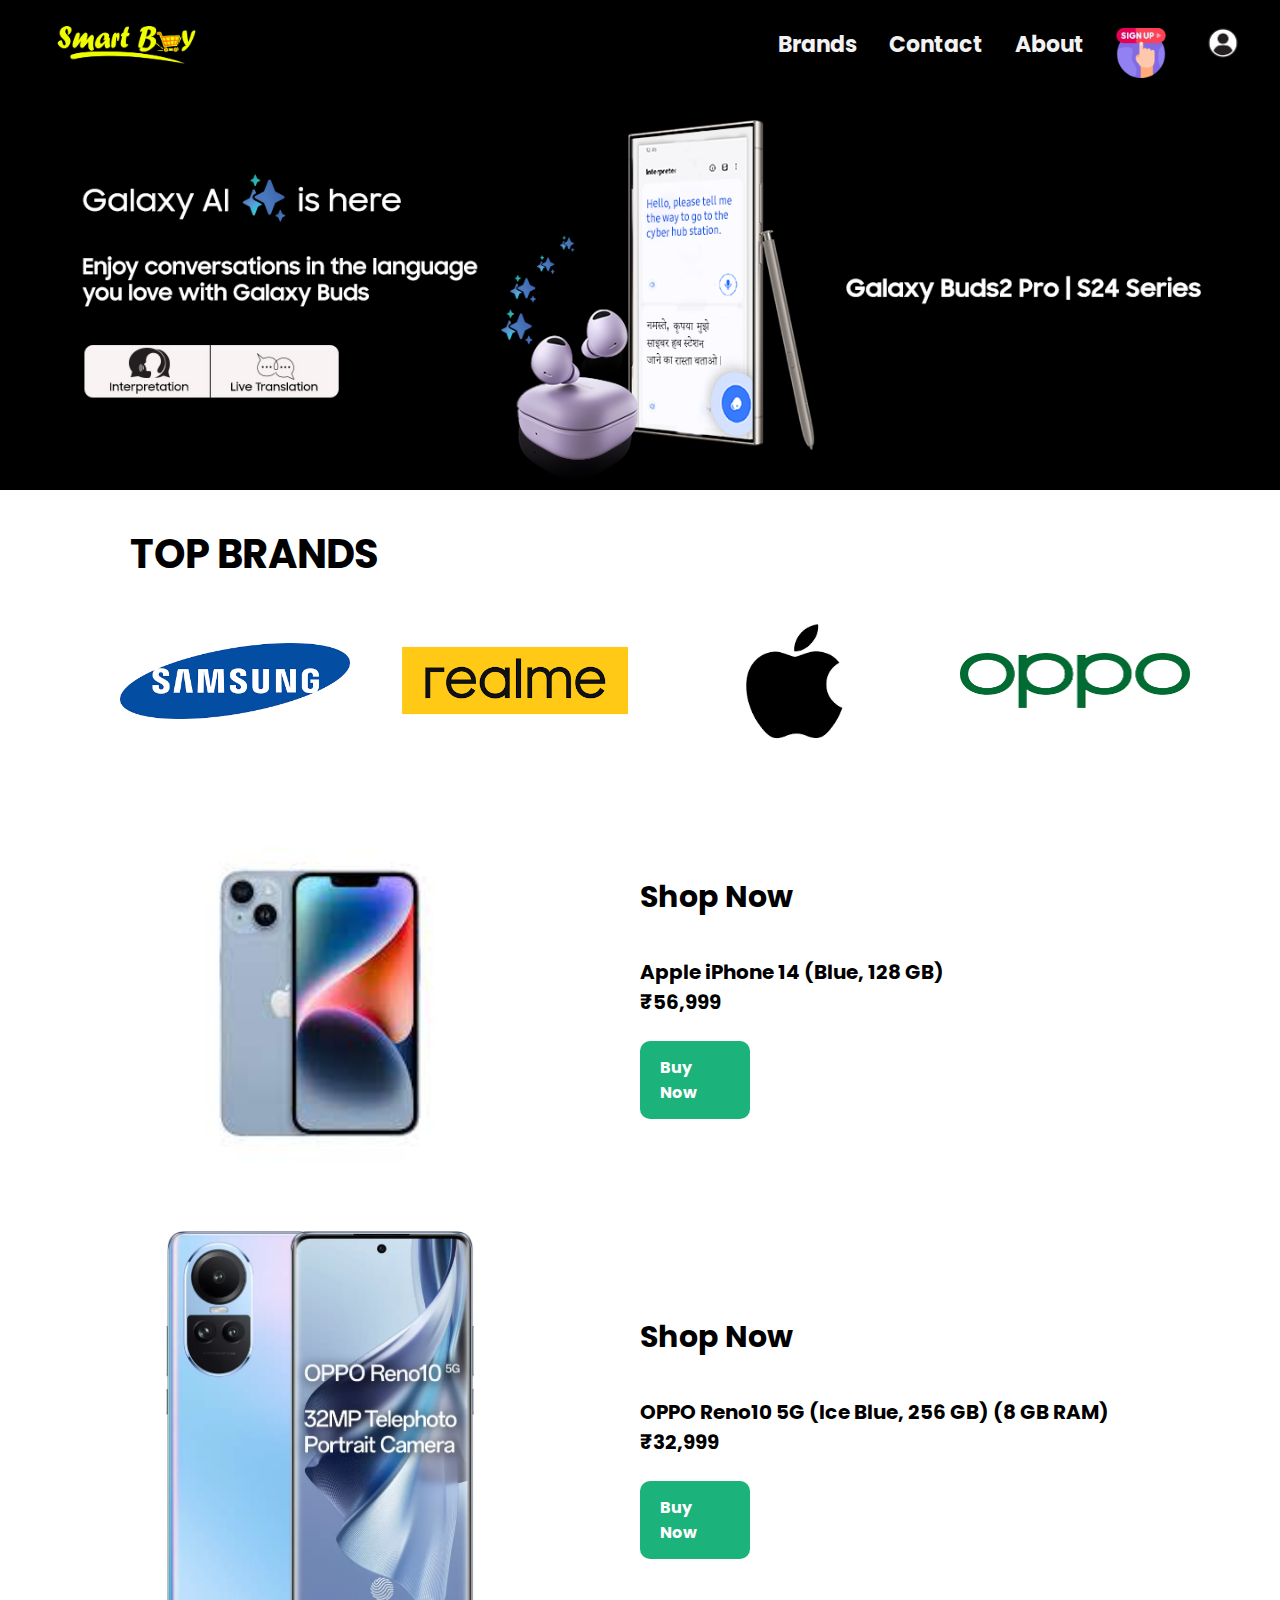
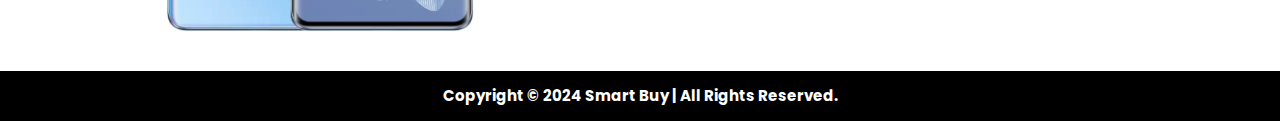
<file: index.html>
<!DOCTYPE html>
<html lang="en">
<head>
    <meta charset="UTF-8">
    <meta name="viewport" content="width=device-width, initial-scale=1.0">
    
    <link rel="stylesheet" href="https://cdnjs.cloudflare.com/ajax/libs/font-awesome/4.7.0/css/font-awesome.min.css">
    <link rel="stylesheet" href="style.css">
    <link href='https://fonts.googleapis.com/css?family=Poppins' rel='stylesheet'>
    <title>Smart Buy Shopping</title>
</head>
<body>

<div class="topnavbar">
  <div class="topimg">
    <a href="index.html" class="active"><img src="img/smart buy logo png.png" id="logo"></a>
  </div>
  <div class="toptext">
    <a href="login.html"><img src="img/login.png" id="iconlogo"></a>
    <a href="signup.html"><img src="img/sign up.png" id="iconlogo"></a>
    <a href="about.html">About</a>
    <a href="contact.html">Contact</a>
    <a href="brand.html">Brands</a>
    
    
    
  </div>

</div>


  

      <div class="banner">
        <img src="img/19055_Galaxy-Buds2-Pro-S24-Series-Banner_1440x4501.jpg">
      </div>

    <div class="topbrand">
        <h1>TOP BRANDS</h1>

        <div class="brandcart">

          <a href="samsung.html">
            <div class="cartlogo">
              <img src="img/samsung.png" id="correctlogo"></a>

            </div>
              <a href="realme.html">
            <div class="cartlogo">
              <img src="img/realme.png" id="correctlogo"></a>


            </div>

            <a href="apple.html">
            <div class="cartlogo">
              <img src="img/apple logo.png" id="correctlogo"></a>


            </div>
            <a href="oppo.html">
            <div class="cartlogo">
              <img src="img/oppo.png" id="correctlogo"></a>
             </div>
           

        </div>

    </div>


    <div class="col1">
      <div class="colchild1">
        <img src="img/iphone.jpg" id="correctlogo">

      </div>
      <div class="colchild2">
        <h1>Shop Now</h1>
        <h2>Apple iPhone 14 (Blue, 128 GB) <br>₹56,999</h2>
        <a href="checkout.html">
        <div class="button">
          Buy Now
        </div></a>
        
      </div>

    </div>


    <div class="col1">
      <div class="colchild1">
        <img src="img/oppo1.webp" id="correctlogo">

      </div>
      <div class="colchild2">
        <h1>Shop Now</h1>
        <h2>OPPO Reno10 5G (Ice Blue, 256 GB)  (8 GB RAM) <br>₹32,999</h2>
        <a href="checkout.html">
        <div class="button">
          Buy Now
        </div></a>
        
      </div>

    </div>

  <div class="footer">
    Copyright © 2024 Smart Buy | All Rights Reserved.
  </div>






    
</body>


<script>
function myFunction() {
  var x = document.getElementById("myTopnav");
  if (x.className === "topnav") {
    x.className += " responsive";
  } else {
    x.className = "topnav";
  }
}
</script>
</html>
</file>
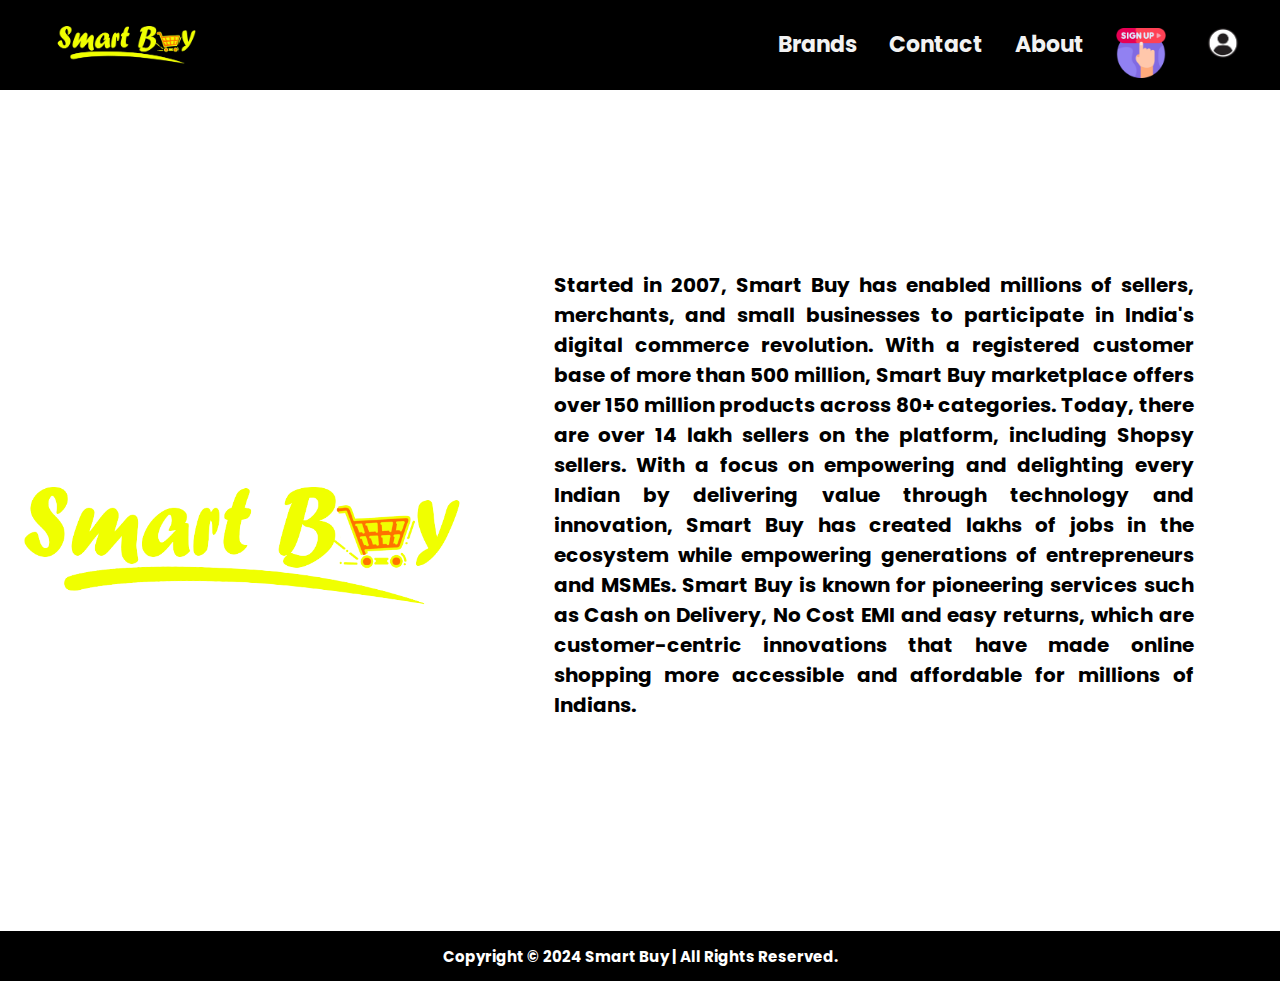
<file: about.html>
<!DOCTYPE html>
<html lang="en">
<head>
    <meta charset="UTF-8">
    <meta name="viewport" content="width=device-width, initial-scale=1.0">
    
    <link rel="stylesheet" href="https://cdnjs.cloudflare.com/ajax/libs/font-awesome/4.7.0/css/font-awesome.min.css">
    <link rel="stylesheet" href="style.css">
    <link href='https://fonts.googleapis.com/css?family=Poppins' rel='stylesheet'>
    <title>Smart Buy Shopping</title>
</head>
<body>
  <div class="topnavbar">
    <div class="topimg">
      <a href="index.html" class="active"><img src="img/smart buy logo png.png" id="logo"></a>
    </div>
    <div class="toptext">
      <a href="login.html"><img src="img/login.png" id="iconlogo"></a>
      <a href="signup.html"><img src="img/sign up.png" id="iconlogo"></a>
      <a href="about.html">About</a>
    <a href="contact.html">Contact</a>
    <a href="brand.html">Brands</a>
      
    </div>
  
  </div>
  

      <div class="aboutmain">
        <div class="about1">
            <img src="img/smart buy logo png.png">

        </div>

        <div class="about2">
<h4><p>Started in 2007, Smart Buy has enabled millions of sellers, merchants, and small businesses to participate in India's digital commerce revolution. With a registered customer base of more than 500 million, Smart Buy marketplace offers over 150 million products across 80+ categories. Today, there are over 14 lakh sellers on the platform, including Shopsy sellers. With a focus on empowering and delighting every Indian by delivering value through technology and innovation, Smart Buy has created lakhs of jobs in the ecosystem while empowering generations of entrepreneurs and MSMEs. Smart Buy is known for pioneering services such as Cash on Delivery, No Cost EMI and easy returns, which are customer-centric innovations that have made online shopping more accessible and affordable for millions of Indians.
</h4>
            
        </div>

      </div>








      <div class="footer">
        Copyright © 2024 Smart Buy | All Rights Reserved.
      </div>
    
    
    
    
    
    
        
    </body>
    
    
    <script>
    function myFunction() {
      var x = document.getElementById("myTopnav");
      if (x.className === "topnav") {
        x.className += " responsive";
      } else {
        x.className = "topnav";
      }
    }
    </script>
    </html>
</file>
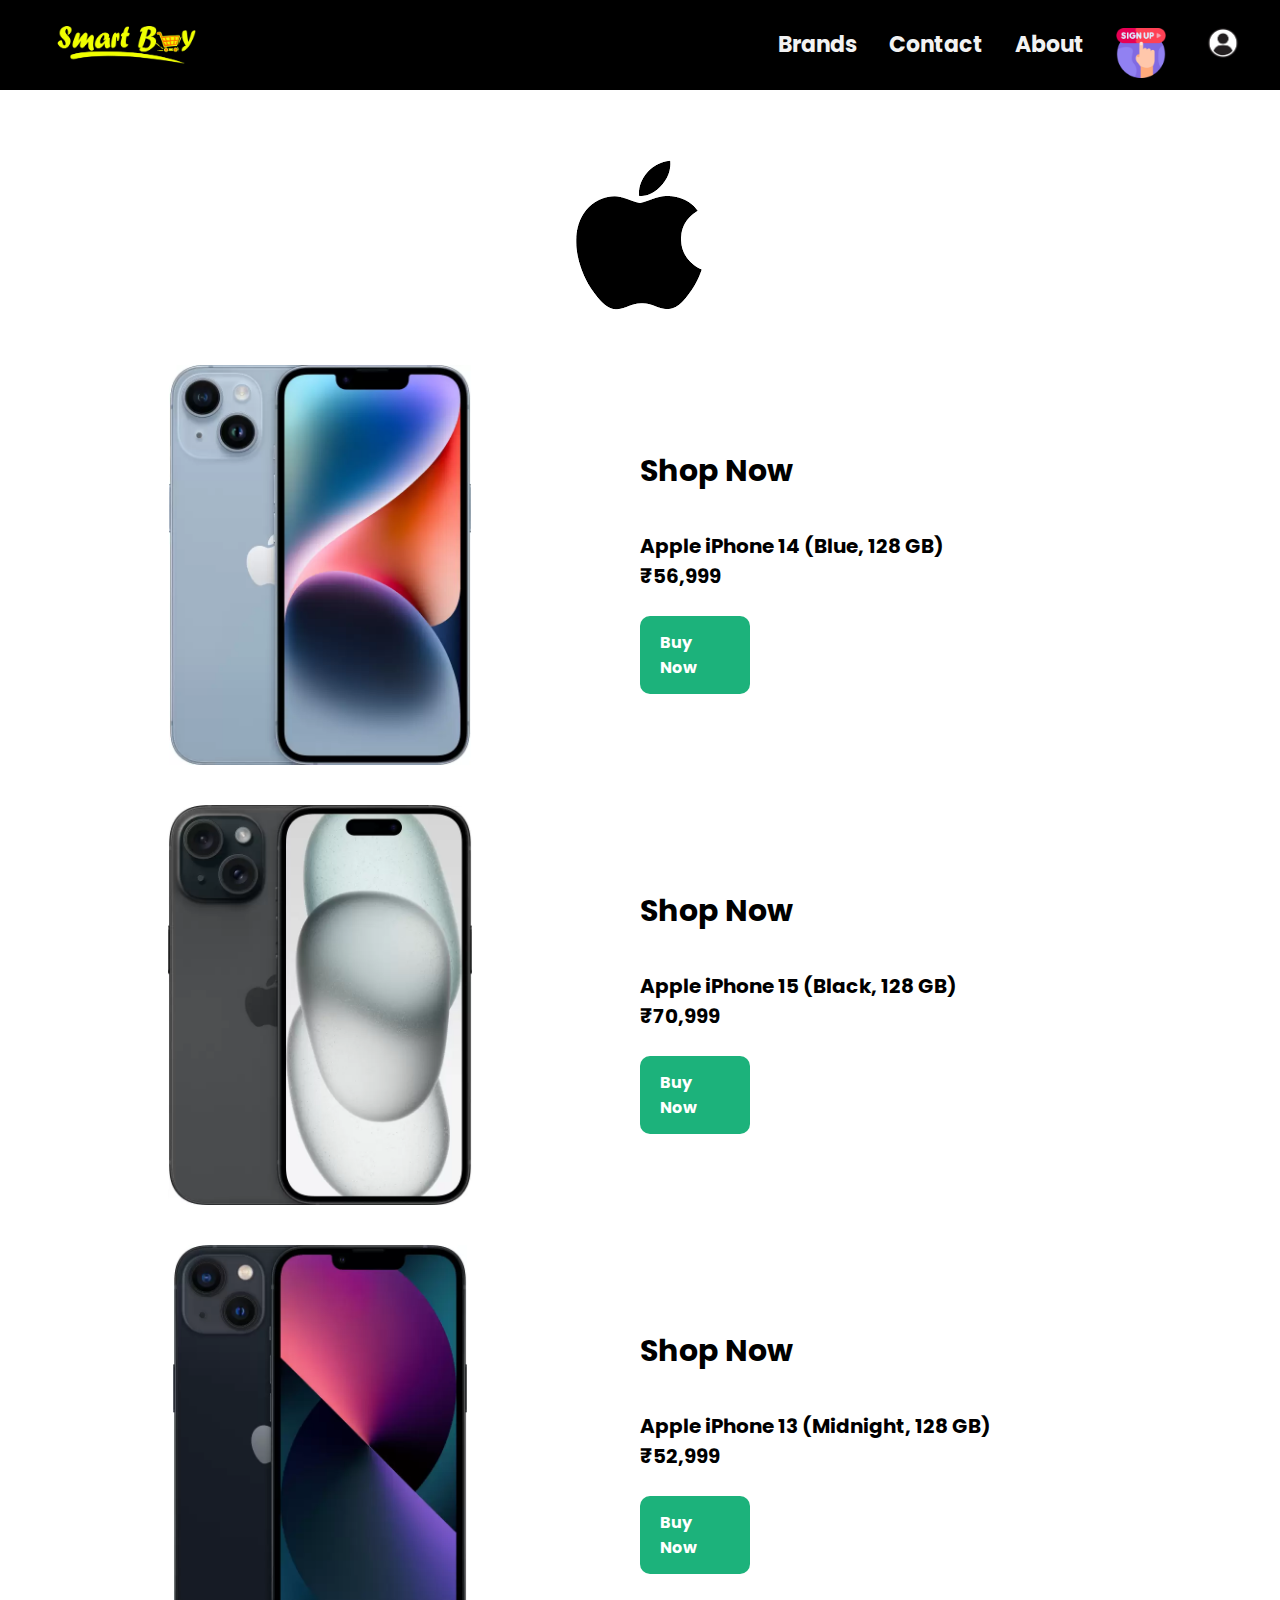
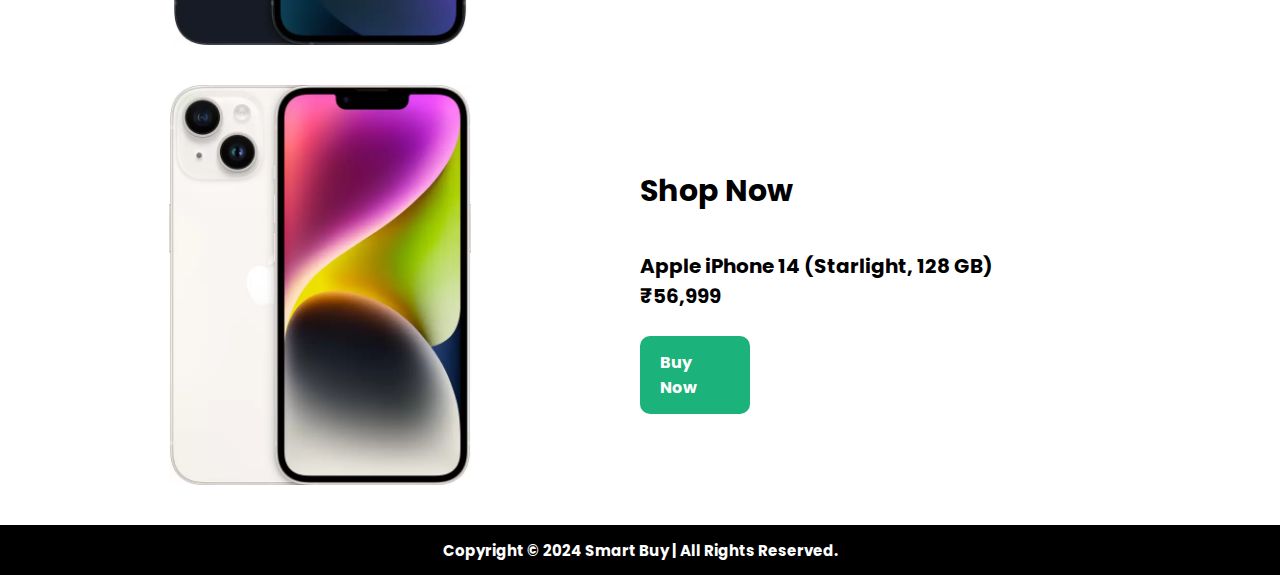
<file: apple.html>
<!DOCTYPE html>
<html lang="en">
<head>
    <meta charset="UTF-8">
    <meta name="viewport" content="width=device-width, initial-scale=1.0">
    
    <link rel="stylesheet" href="https://cdnjs.cloudflare.com/ajax/libs/font-awesome/4.7.0/css/font-awesome.min.css">
    <link rel="stylesheet" href="style.css">
    <link href='https://fonts.googleapis.com/css?family=Poppins' rel='stylesheet'>
    <title>Smart Buy Shopping</title>
</head>
<body>
  <div class="topnavbar">
    <div class="topimg">
      <a href="index.html" class="active"><img src="img/smart buy logo png.png" id="logo"></a>
    </div>
    <div class="toptext">
      <a href="login.html"><img src="img/login.png" id="iconlogo"></a>
      <a href="signup.html"><img src="img/sign up.png" id="iconlogo"></a>
      <a href="about.html">About</a>
    <a href="contact.html">Contact</a>
    <a href="brand.html">Brands</a>
      
    </div>
  
  </div>

<center>
<img src="img/apple logo.png" id="brandlogo"></center>

<div class="col1">
    <div class="colchild1">
      <img src="img/iphone/i1.webp" id="correctlogo">

    </div>
    <div class="colchild2">
      <h1>Shop Now</h1>
      <h2>Apple iPhone 14 (Blue, 128 GB) <br>₹56,999</h2>
      <a href="checkout.html">
      <div class="button">
        Buy Now
      </div></a>
      
    </div>

  </div>



  <div class="col1">
    <div class="colchild1">
      <img src="img/iphone/i2.webp" id="correctlogo">

    </div>
    <div class="colchild2">
      <h1>Shop Now</h1>
      <h2>Apple iPhone 15 (Black, 128 GB) <br>₹70,999</h2>
      <a href="checkout.html">
      <div class="button">
        Buy Now
      </div></a>
      
    </div>

  </div>



  <div class="col1">
    <div class="colchild1">
      <img src="img/iphone/i3.webp" id="correctlogo">

    </div>
    <div class="colchild2">
      <h1>Shop Now</h1>
      <h2>Apple iPhone 13 (Midnight, 128 GB)  <br>₹52,999</h2>
      <a href="checkout.html">
      <div class="button">
        Buy Now
      </div></a>
      
    </div>

  </div>



  <div class="col1">
    <div class="colchild1">
      <img src="img/iphone/i4.webp" id="correctlogo">

    </div>
    <div class="colchild2">
      <h1>Shop Now</h1>
      <h2>Apple iPhone 14 (Starlight, 128 GB)  <br>₹56,999</h2>
      <a href="checkout.html">
      <div class="button">
        Buy Now
      </div></a>
      
    </div>

  </div>












      <div class="footer">
        Copyright © 2024 Smart Buy | All Rights Reserved.
      </div>
    
    
    
    
    
    
        
    </body>
    
    
    <script>
    function myFunction() {
      var x = document.getElementById("myTopnav");
      if (x.className === "topnav") {
        x.className += " responsive";
      } else {
        x.className = "topnav";
      }
    }
    </script>
    </html>
</file>
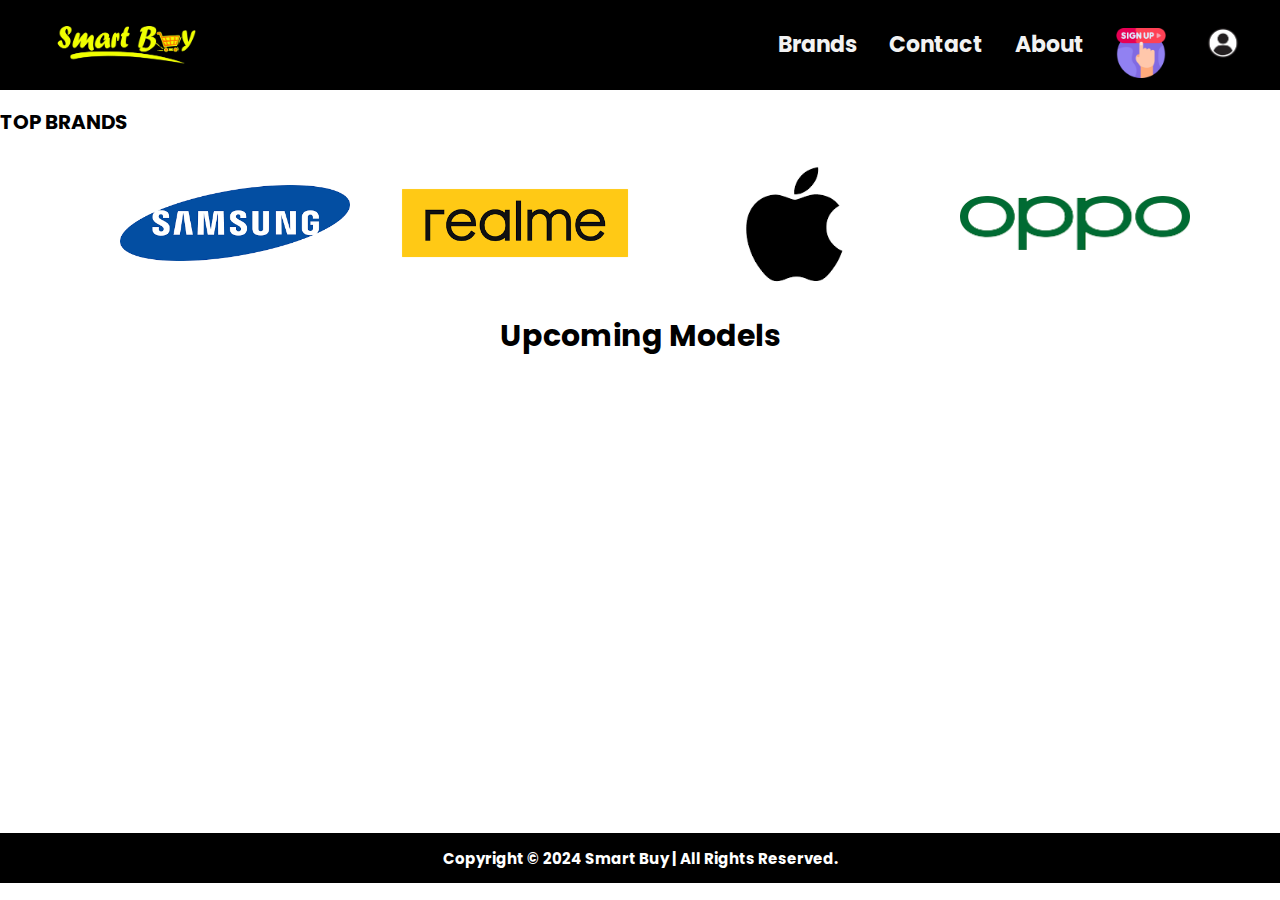
<file: brand.html>
<!DOCTYPE html>
<html lang="en">
<head>
    <meta charset="UTF-8">
    <meta name="viewport" content="width=device-width, initial-scale=1.0">
    
    <link rel="stylesheet" href="https://cdnjs.cloudflare.com/ajax/libs/font-awesome/4.7.0/css/font-awesome.min.css">
    <link rel="stylesheet" href="style.css">
    <link href='https://fonts.googleapis.com/css?family=Poppins' rel='stylesheet'>
    <title>Smart Buy Shopping</title>
</head>
<body>
  <div class="topnavbar">
    <div class="topimg">
      <a href="index.html" class="active"><img src="img/smart buy logo png.png" id="logo"></a>
    </div>
    <div class="toptext">
      <a href="login.html"><img src="img/login.png" id="iconlogo"></a>
      <a href="signup.html"><img src="img/sign up.png" id="iconlogo"></a>
      <a href="about.html">About</a>
    <a href="contact.html">Contact</a>
    <a href="brand.html">Brands</a>
    </div>
  
  </div>




      <div class="topbrand">
        <h2>TOP BRANDS</h2>

        <div class="brandcart">

          <a href="samsung.html">
            <div class="cartlogo">
              <img src="img/samsung.png" id="correctlogo"></a>

            </div>
              <a href="realme.html">
            <div class="cartlogo">
              <img src="img/realme.png" id="correctlogo"></a>


            </div>

            <a href="apple.html">
            <div class="cartlogo">
              <img src="img/apple logo.png" id="correctlogo"></a>


            </div>
            <a href="oppo.html">
            <div class="cartlogo">
              <img src="img/oppo.png" id="correctlogo"></a>
             </div>
           

        </div>

    </div>

     <center>
    <h1>Upcoming Models</h1></center>

    
   <center>
    <iframe width="670" height="377" id="video"src="https://www.youtube.com/embed/XHTrLYShBRQ" title="Introducing iPhone 15 | WOW | Apple" frameborder="0" allow="accelerometer; autoplay; clipboard-write; encrypted-media; gyroscope; picture-in-picture; web-share" allowfullscreen></iframe>
      </center>









      <div class="footer">
        Copyright © 2024 Smart Buy | All Rights Reserved.
      </div>
    
    
    
    
    
    
        
    </body>
    
    
    <script>
    function myFunction() {
      var x = document.getElementById("myTopnav");
      if (x.className === "topnav") {
        x.className += " responsive";
      } else {
        x.className = "topnav";
      }
    }
    </script>
    </html>
</file>
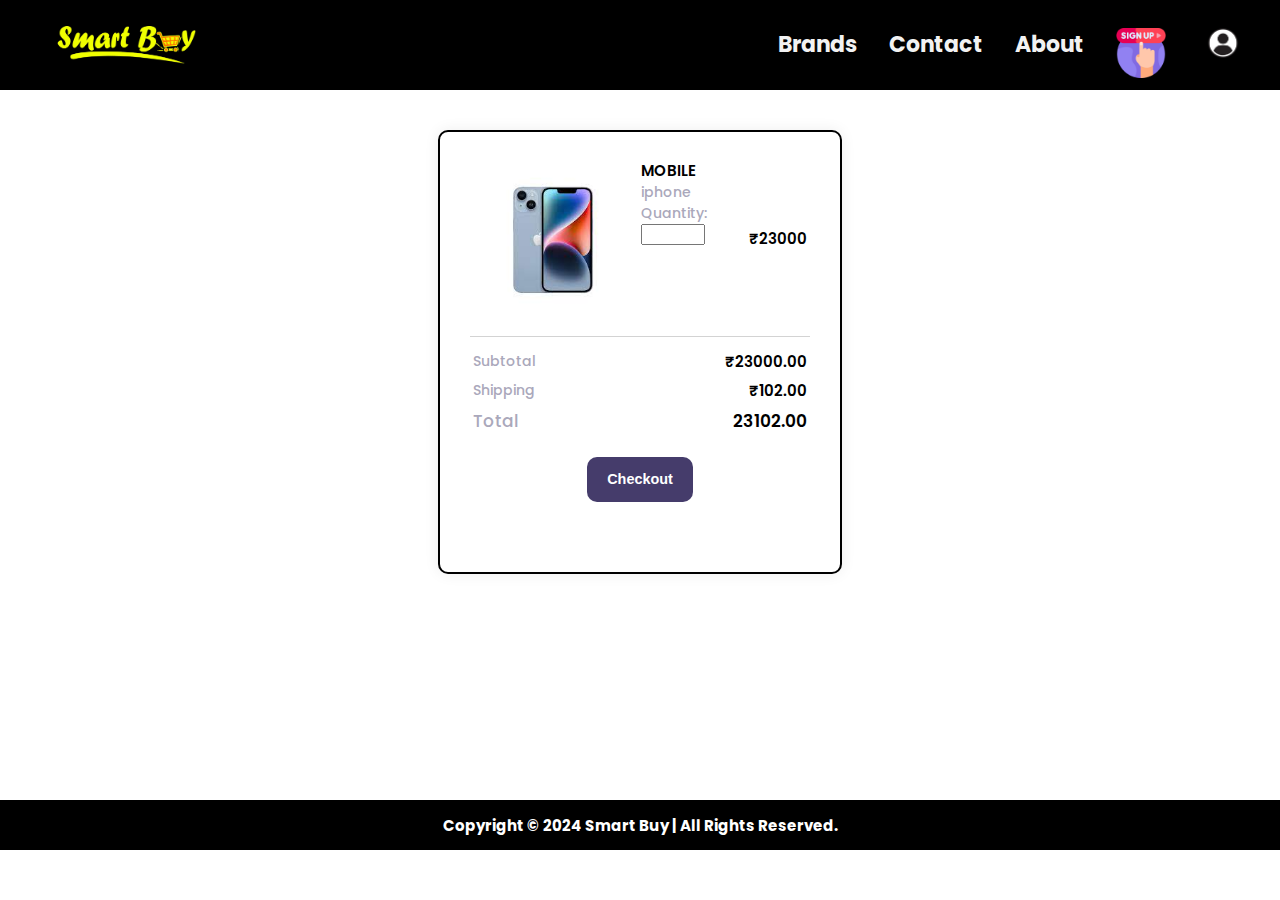
<file: checkout.html>
<!DOCTYPE html>
<html lang="en">
<head>
    <meta charset="UTF-8">
    <meta name="viewport" content="width=device-width, initial-scale=1.0">
    
    <link rel="stylesheet" href="https://cdnjs.cloudflare.com/ajax/libs/font-awesome/4.7.0/css/font-awesome.min.css">
    <link rel="stylesheet" href="style.css">
    <link href='https://fonts.googleapis.com/css?family=Poppins' rel='stylesheet'>
    <title>Smart Buy Shopping</title>
</head>
<body>
  <div class="topnavbar">
    <div class="topimg">
      <a href="index.html" class="active"><img src="img/smart buy logo png.png" id="logo"></a>
    </div>
    <div class="toptext">
      <a href="login.html"><img src="img/login.png" id="iconlogo"></a>
      <a href="signup.html"><img src="img/sign up.png" id="iconlogo"></a>
      <a href="about.html">About</a>
    <a href="contact.html">Contact</a>
    <a href="brand.html">Brands</a>
    </div>
  
  </div>

<div class="allwrapper">
<center>
      <div class="wrapper"> 
        <div class="group"> 
        <table>
          <tr>
            <td class="item-img"><img src="img/iphone.jpg"></td>
            <td class="item-details">
              <span class="item-title">Mobile</span>
              <span class="item-size">iphone</span>
              <span class="item-qty">
                <label for="quantity">Quantity:</label>
  <input type="number" id="quantity" name="quantity" min="1" max="500">



              </span>
            </td>
            <td class="item-price">₹23000</td>
          </tr>
          <tr>
           
        
        </table>
        </div>
        
        <div class="divider"></div>
        <table>
          <tr>
           <td  class="item-qty">Subtotal</td>
           <td class="item-price">₹23000.00</td>
          <tr>
          <tr>
           <td class="item-qty">Shipping</td>
           <td class="item-price">₹102.00</td>
          <tr>
            <tr>
           <td style="font-size:17px;" class="item-qty">Total</td>
           <td style="font-size:17px;" class="item-price">23102.00</td>
          <tr>
            
        </table>
        
        <div class="group"> 
          <div class="popup">
          <button  onclick="myFunction()">Checkout</button>
          <span class="popuptext" id="myPopup">Your Order Placed... Thank You</span>

          </div>
        </div>
        </div>

</center>

</div>






<div class="footer">
    Copyright © 2024 Smart Buy | All Rights Reserved.
  </div>






    
</body>




<script>
// When the user clicks on <div>, open the popup
function myFunction() {
  var popup = document.getElementById("myPopup");
  popup.classList.toggle("show");
}
</script>


</html>
</file>
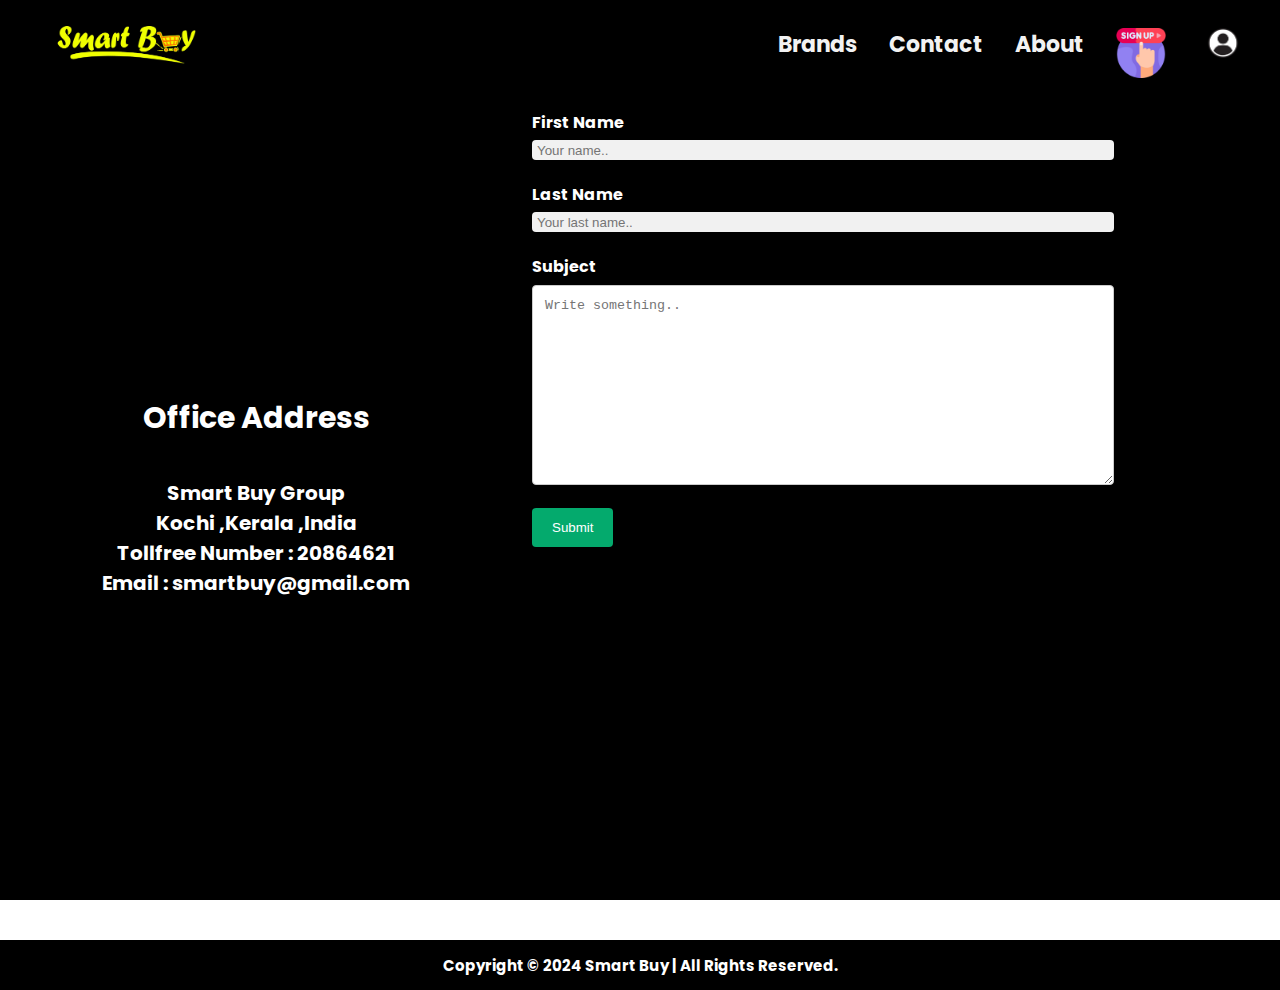
<file: contact.html>
<!DOCTYPE html>
<html lang="en">
<head>
    <meta charset="UTF-8">
    <meta name="viewport" content="width=device-width, initial-scale=1.0">
    
    <link rel="stylesheet" href="https://cdnjs.cloudflare.com/ajax/libs/font-awesome/4.7.0/css/font-awesome.min.css">
    <link rel="stylesheet" href="style.css">
    <link href='https://fonts.googleapis.com/css?family=Poppins' rel='stylesheet'>
    <title>Smart Buy Shopping</title>
</head>
<body>
  <div class="topnavbar">
    <div class="topimg">
      <a href="index.html" class="active"><img src="img/smart buy logo png.png" id="logo"></a>
    </div>
    <div class="toptext">
      <a href="login.html"><img src="img/login.png" id="iconlogo"></a>
      <a href="signup.html"><img src="img/sign up.png" id="iconlogo"></a>
      <a href="about.html">About</a>
    <a href="contact.html">Contact</a>
    <a href="brand.html">Brands</a>
      
    </div>
  
  </div>

<div class="contactcol">
    <div class="colad">
    <h1>Office Address</h1>
    <h2>Smart Buy Group<br>
        Kochi ,Kerala ,India<br>
        Tollfree Number : 20864621<br>
        Email : smartbuy@gmail.com
    </div>
    <div class="colad1">


        <div class="container">
           
          
              <label for="fname">First Name</label><br>
              <input type="text" id="fname" name="firstname" placeholder="Your name..">
              <br>
              <label for="lname">Last Name</label><br>
              <input type="text" id="lname" name="lastname" placeholder="Your last name..">
          
              <br>
              <label for="subject">Subject</label><br>
              <textarea id="subject" name="subject" placeholder="Write something.." style="height:200px"></textarea>
              <br>
              <input type="submit" value="Submit">
          
           
          </div>
        
    </div>

</div>


















      <div class="footer">
        Copyright © 2024 Smart Buy | All Rights Reserved.
      </div>
    
    
    
    
    
    
        
    </body>
    
    
    <script>
    function myFunction() {
      var x = document.getElementById("myTopnav");
      if (x.className === "topnav") {
        x.className += " responsive";
      } else {
        x.className = "topnav";
      }
    }
    </script>
    </html>
</file>
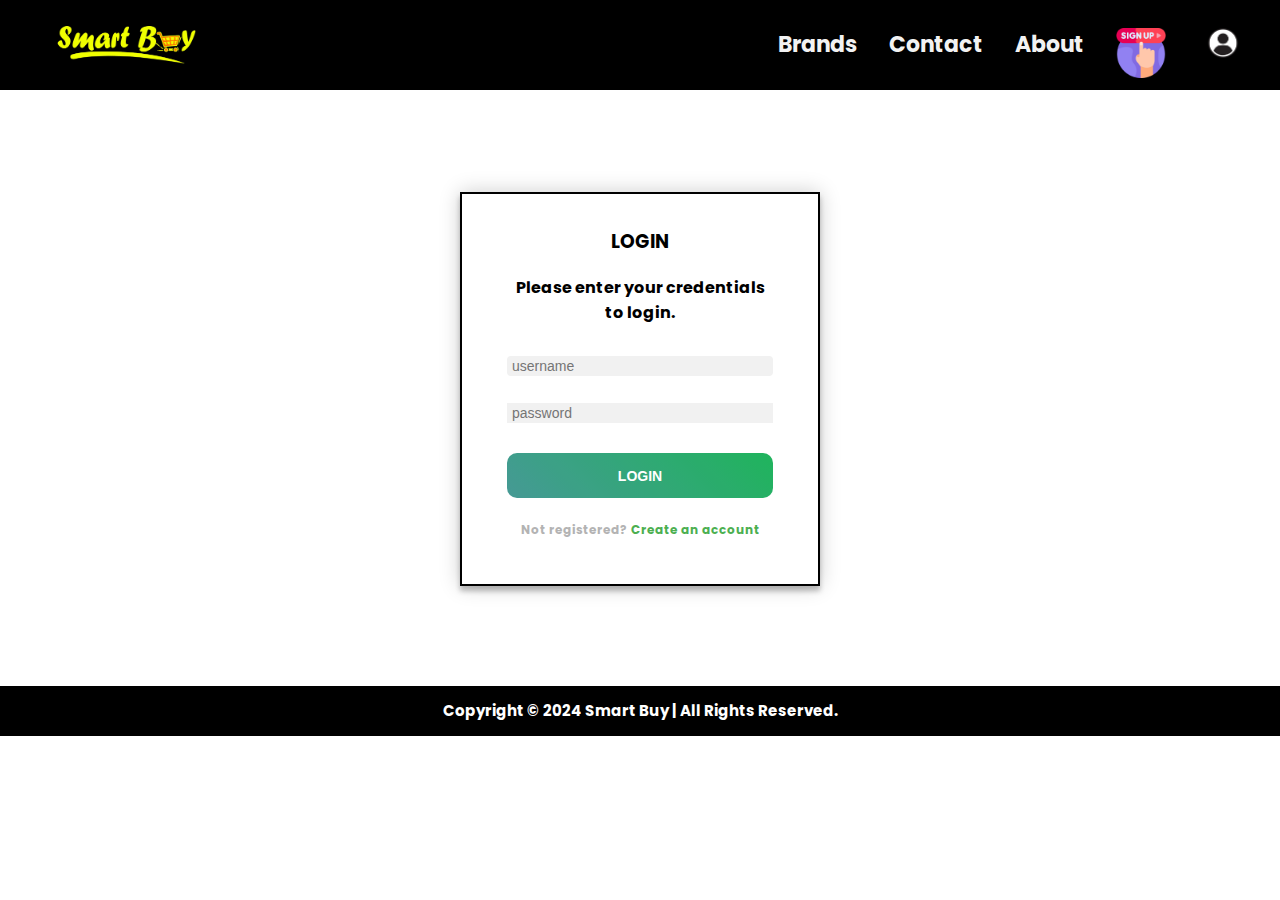
<file: login.html>
<!DOCTYPE html>
<html lang="en">
<head>
    <meta charset="UTF-8">
    <meta name="viewport" content="width=device-width, initial-scale=1.0">
    
    <link rel="stylesheet" href="https://cdnjs.cloudflare.com/ajax/libs/font-awesome/4.7.0/css/font-awesome.min.css">
    <link rel="stylesheet" href="style.css">
    <link href='https://fonts.googleapis.com/css?family=Poppins' rel='stylesheet'>
    <title>Smart Buy Shopping</title>
</head>
<body>
  <div class="topnavbar">
    <div class="topimg">
      <a href="index.html" class="active"><img src="img/smart buy logo png.png" id="logo"></a>
    </div>
    <div class="toptext">
      <a href="login.html"><img src="img/login.png" id="iconlogo"></a>
      <a href="signup.html"><img src="img/sign up.png" id="iconlogo"></a>
      <a href="about.html">About</a>
    <a href="contact.html">Contact</a>
    <a href="brand.html">Brands</a>
      
    </div>
  
  </div>



      <div class="login-page">
        <div class="form">
          <div class="login">
            <div class="login-header">
              <h3>LOGIN</h3>
              <p>Please enter your credentials to login.</p>
            </div>
          </div>
          <form class="login-form">
            <input type="text" placeholder="username"/>
            <input type="password" placeholder="password"/>
            <button>login</button>
            <p class="message">Not registered? <a href="signup.html">Create an account</a></p>
          </form>
        </div>
      </div>











<div class="footer">
    Copyright © 2024 Smart Buy | All Rights Reserved.
  </div>






    
</body>


<script>
function myFunction() {
  var x = document.getElementById("myTopnav");
  if (x.className === "topnav") {
    x.className += " responsive";
  } else {
    x.className = "topnav";
  }
}
</script>
</html>
</file>
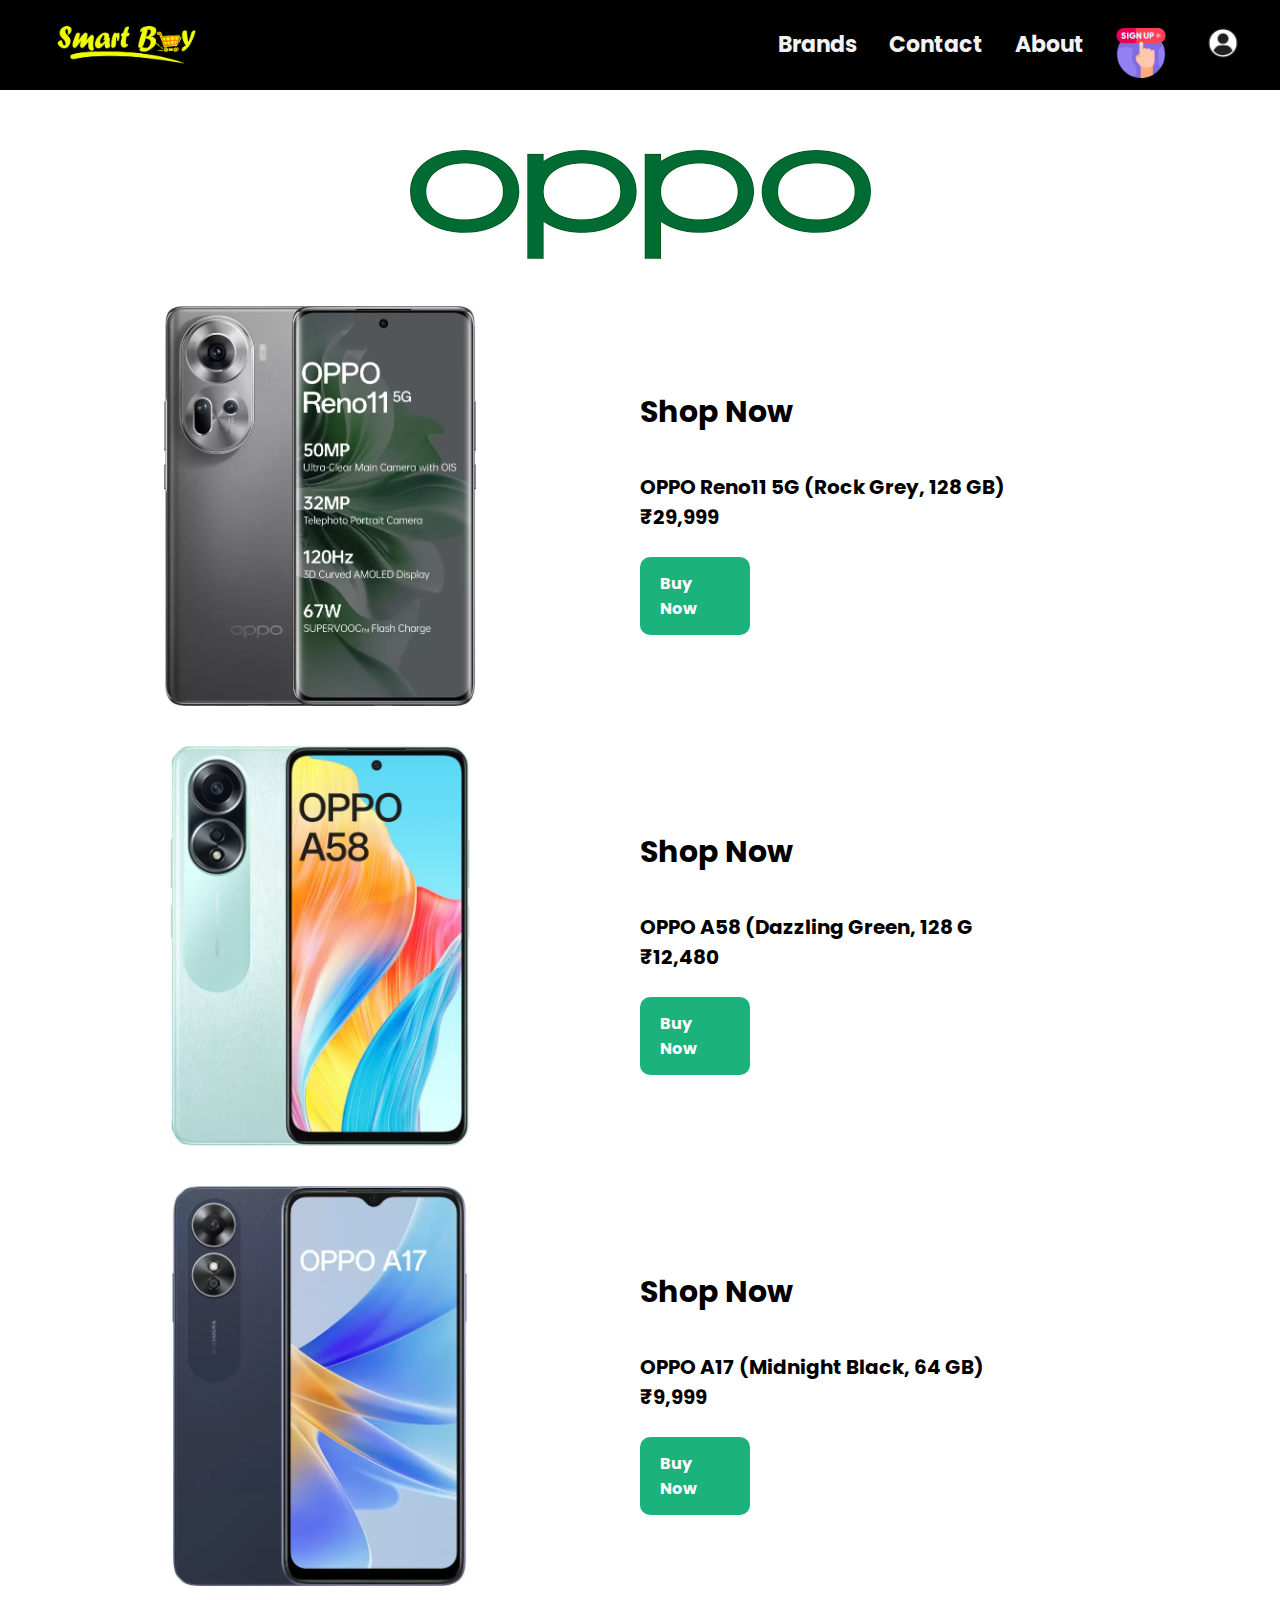
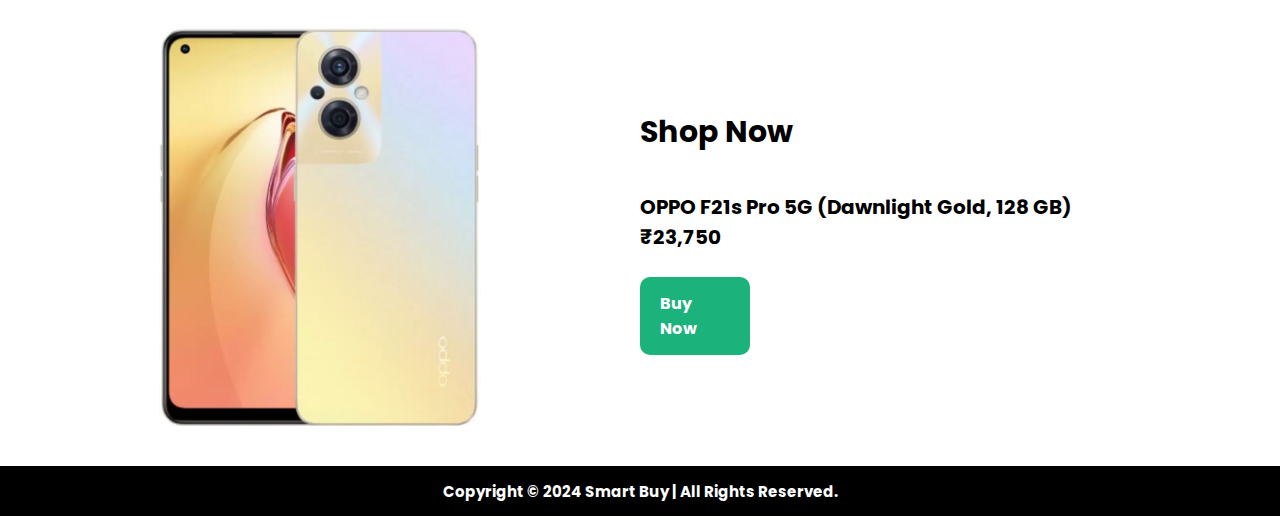
<file: oppo.html>
<!DOCTYPE html>
<html lang="en">
<head>
    <meta charset="UTF-8">
    <meta name="viewport" content="width=device-width, initial-scale=1.0">
    
    <link rel="stylesheet" href="https://cdnjs.cloudflare.com/ajax/libs/font-awesome/4.7.0/css/font-awesome.min.css">
    <link rel="stylesheet" href="style.css">
    <link href='https://fonts.googleapis.com/css?family=Poppins' rel='stylesheet'>
    <title>Smart Buy Shopping</title>
</head>
<body>
  <div class="topnavbar">
    <div class="topimg">
      <a href="index.html" class="active"><img src="img/smart buy logo png.png" id="logo"></a>
    </div>
    <div class="toptext">
      <a href="login.html"><img src="img/login.png" id="iconlogo"></a>
      <a href="signup.html"><img src="img/sign up.png" id="iconlogo"></a>
      <a href="about.html">About</a>
    <a href="contact.html">Contact</a>
    <a href="brand.html">Brands</a>
      
    </div>
  
  </div>

<center>
<img src="img/oppo.png" id="brandlogo"></center>

<div class="col1">
    <div class="colchild1">
      <img src="img/oppo/oppo1.webp" id="correctlogo">

    </div>
    <div class="colchild2">
      <h1>Shop Now</h1>
      <h2>OPPO Reno11 5G (Rock Grey, 128 GB) <br>₹29,999</h2>
      <a href="checkout.html">
      <div class="button">
        Buy Now
      </div></a>
      
    </div>

  </div>



  <div class="col1">
    <div class="colchild1">
      <img src="img/oppo/oppo2.webp" id="correctlogo">

    </div>
    <div class="colchild2">
      <h1>Shop Now</h1>
      <h2>OPPO A58 (Dazzling Green, 128 G <br>₹12,480</h2>
      <a href="checkout.html">
      <div class="button">
        Buy Now
      </div></a>
      
    </div>

  </div>



  <div class="col1">
    <div class="colchild1">
      <img src="img/oppo/oppo3.webp" id="correctlogo">

    </div>
    <div class="colchild2">
      <h1>Shop Now</h1>
      <h2>OPPO A17 (Midnight Black, 64 GB)  <br>₹9,999</h2>
      <a href="checkout.html">
      <div class="button">
        Buy Now
      </div></a>
      
    </div>

  </div>



  <div class="col1">
    <div class="colchild1">
      <img src="img/oppo/oppo4.webp" id="correctlogo">

    </div>
    <div class="colchild2">
      <h1>Shop Now</h1>
      <h2>OPPO F21s Pro 5G (Dawnlight Gold, 128 GB)  <br>₹23,750</h2>
      <a href="checkout.html">
      <div class="button">
        Buy Now
      </div></a>
      
    </div>

  </div>












      <div class="footer">
        Copyright © 2024 Smart Buy | All Rights Reserved.
      </div>
    
    
    
    
    
    
        
    </body>
    
    
    <script>
    function myFunction() {
      var x = document.getElementById("myTopnav");
      if (x.className === "topnav") {
        x.className += " responsive";
      } else {
        x.className = "topnav";
      }
    }
    </script>
    </html>
</file>
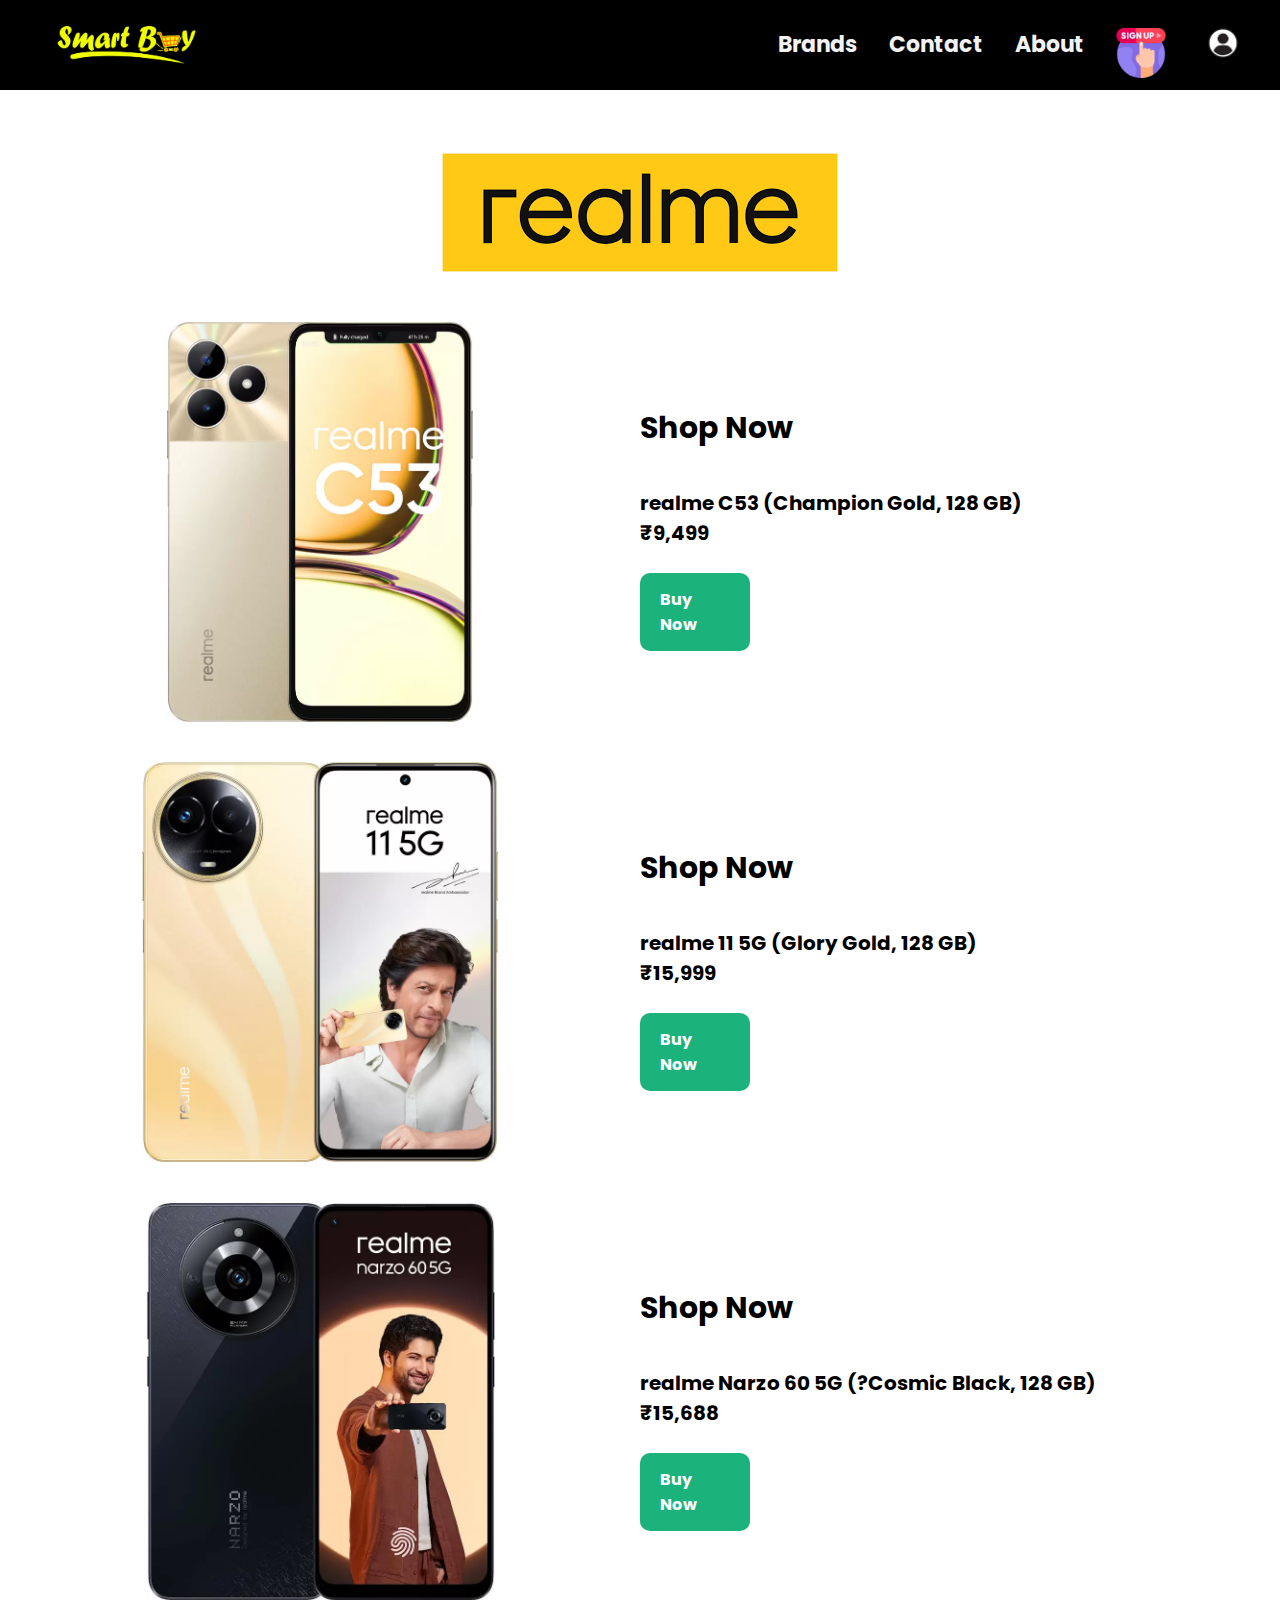
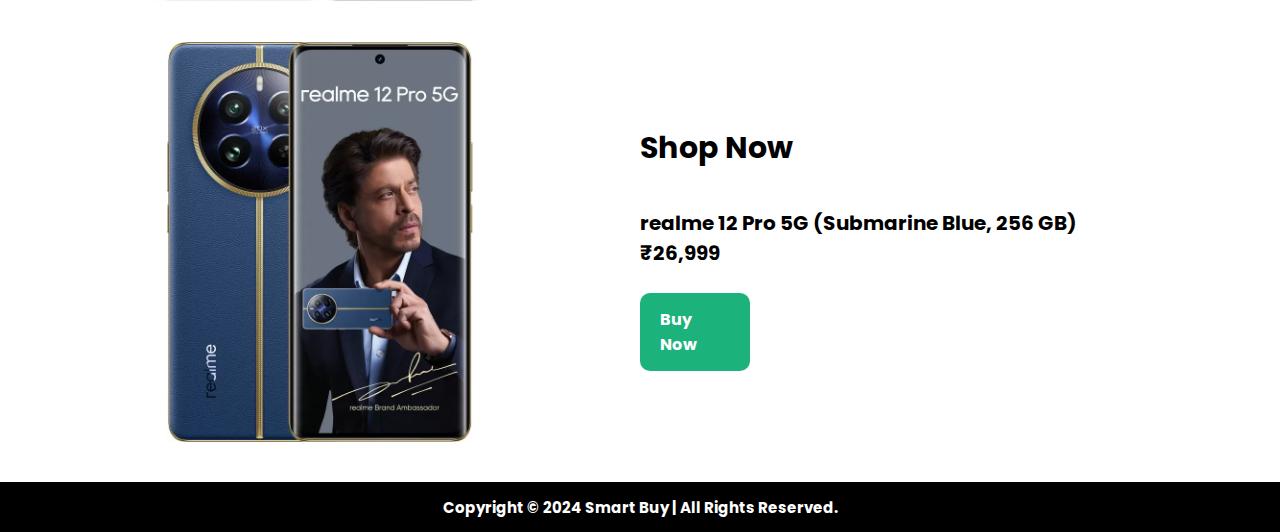
<file: realme.html>
<!DOCTYPE html>
<html lang="en">
<head>
    <meta charset="UTF-8">
    <meta name="viewport" content="width=device-width, initial-scale=1.0">
    
    <link rel="stylesheet" href="https://cdnjs.cloudflare.com/ajax/libs/font-awesome/4.7.0/css/font-awesome.min.css">
    <link rel="stylesheet" href="style.css">
    <link href='https://fonts.googleapis.com/css?family=Poppins' rel='stylesheet'>
    <title>Smart Buy Shopping</title>
</head>
<body>
  <div class="topnavbar">
    <div class="topimg">
      <a href="index.html" class="active"><img src="img/smart buy logo png.png" id="logo"></a>
    </div>
    <div class="toptext">
      <a href="login.html"><img src="img/login.png" id="iconlogo"></a>
      <a href="signup.html"><img src="img/sign up.png" id="iconlogo"></a>
      <a href="about.html">About</a>
    <a href="contact.html">Contact</a>
    <a href="brand.html">Brands</a>
      
    </div>
  
  </div>

<center>
<img src="img/realme.png" id="brandlogo"></center>

<div class="col1">
    <div class="colchild1">
      <img src="img/realme/real1.webp" id="correctlogo">

    </div>
    <div class="colchild2">
      <h1>Shop Now</h1>
      <h2>realme C53 (Champion Gold, 128 GB) <br>₹9,499</h2>
      <a href="checkout.html">
      <div class="button">
        Buy Now
      </div></a>
      
    </div>

  </div>



  <div class="col1">
    <div class="colchild1">
      <img src="img/realme/real2.webp" id="correctlogo">

    </div>
    <div class="colchild2">
      <h1>Shop Now</h1>
      <h2>realme 11 5G (Glory Gold, 128 GB) <br>₹15,999</h2>
      <a href="checkout.html">
      <div class="button">
        Buy Now
      </div></a>
      
    </div>

  </div>



  <div class="col1">
    <div class="colchild1">
      <img src="img/realme/real3.webp" id="correctlogo">

    </div>
    <div class="colchild2">
      <h1>Shop Now</h1>
      <h2>realme Narzo 60 5G (?Cosmic Black, 128 GB)   <br>₹15,688</h2>
      <a href="checkout.html">
      <div class="button">
        Buy Now
      </div></a>
      
    </div>

  </div>



  <div class="col1">
    <div class="colchild1">
      <img src="img/realme/real4.webp" id="correctlogo">

    </div>
    <div class="colchild2">
      <h1>Shop Now</h1>
      <h2>realme 12 Pro 5G (Submarine Blue, 256 GB) <br>₹26,999</h2>
      <a href="checkout.html">
      <div class="button">
        Buy Now
      </div></a>
      
    </div>

  </div>












      <div class="footer">
        Copyright © 2024 Smart Buy | All Rights Reserved.
      </div>
    
    
    
    
    
    
        
    </body>
    
    
    <script>
    function myFunction() {
      var x = document.getElementById("myTopnav");
      if (x.className === "topnav") {
        x.className += " responsive";
      } else {
        x.className = "topnav";
      }
    }
    </script>
    </html>
</file>
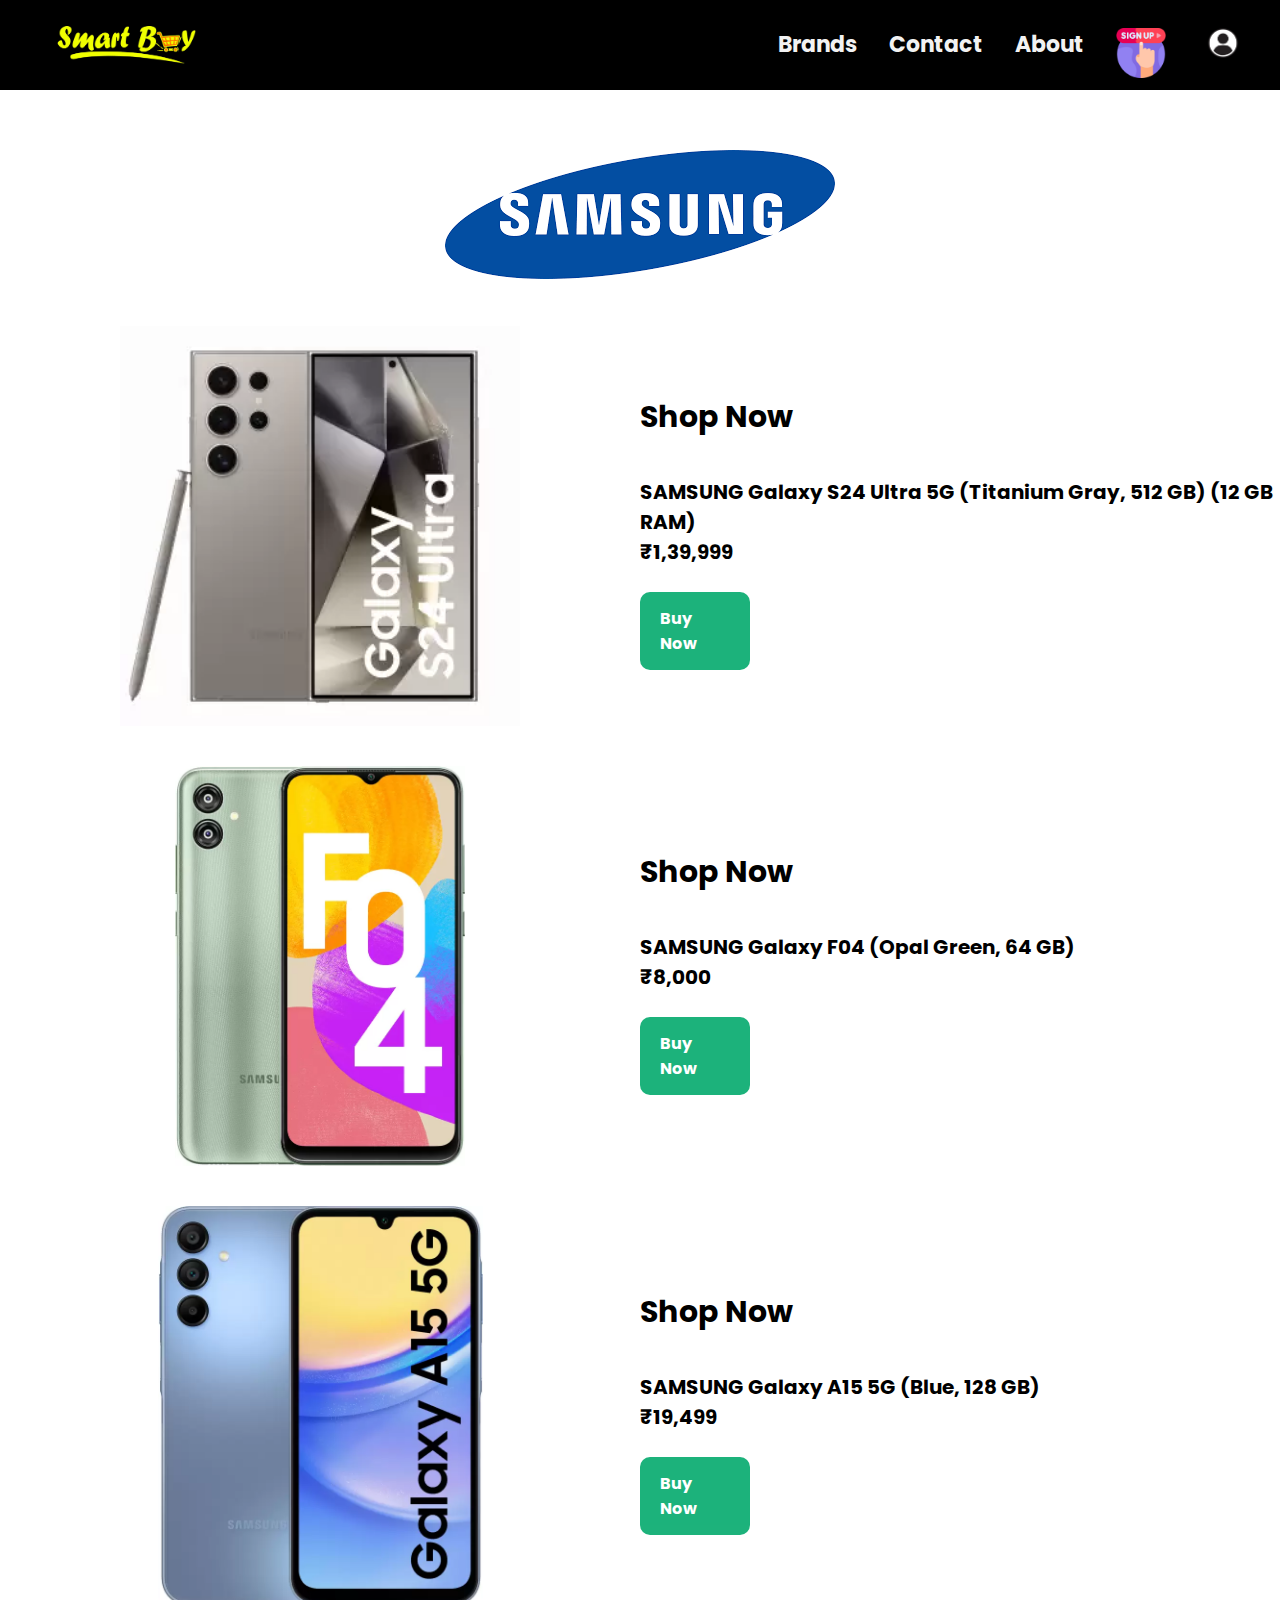
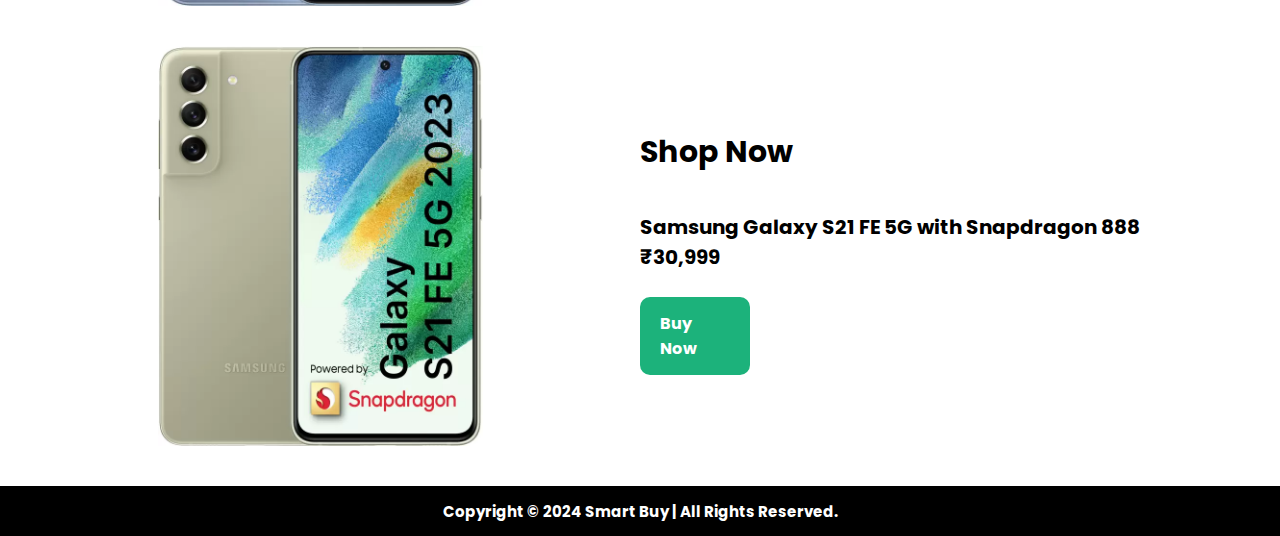
<file: samsung.html>
<!DOCTYPE html>
<html lang="en">
<head>
    <meta charset="UTF-8">
    <meta name="viewport" content="width=device-width, initial-scale=1.0">
    
    <link rel="stylesheet" href="https://cdnjs.cloudflare.com/ajax/libs/font-awesome/4.7.0/css/font-awesome.min.css">
    <link rel="stylesheet" href="style.css">
    <link href='https://fonts.googleapis.com/css?family=Poppins' rel='stylesheet'>
    <title>Smart Buy Shopping</title>
</head>
<body>
  <div class="topnavbar">
    <div class="topimg">
      <a href="index.html" class="active"><img src="img/smart buy logo png.png" id="logo"></a>
    </div>
    <div class="toptext">
      <a href="login.html"><img src="img/login.png" id="iconlogo"></a>
      <a href="signup.html"><img src="img/sign up.png" id="iconlogo"></a>
      <a href="about.html">About</a>
    <a href="contact.html">Contact</a>
    <a href="brand.html">Brands</a>
      
    </div>
  
  </div>

<center>
<img src="img/samsung.png" id="brandlogo"></center>

<div class="col1">
    <div class="colchild1">
      <img src="img/samsung/sam1.webp" id="correctlogo">

    </div>
    <div class="colchild2">
      <h1>Shop Now</h1>
      <h2>SAMSUNG Galaxy S24 Ultra 5G (Titanium Gray, 512 GB)  (12 GB RAM) <br>₹1,39,999</h2>
      <a href="checkout.html">
      <div class="button">
        Buy Now
      </div></a>
      
    </div>

  </div>



  <div class="col1">
    <div class="colchild1">
      <img src="img/samsung/sam2.webp" id="correctlogo">

    </div>
    <div class="colchild2">
      <h1>Shop Now</h1>
      <h2>SAMSUNG Galaxy F04 (Opal Green, 64 GB) <br>₹8,000</h2>
      <a href="checkout.html">
      <div class="button">
        Buy Now
      </div></a>
      
    </div>

  </div>



  <div class="col1">
    <div class="colchild1">
      <img src="img/samsung/sam3.webp" id="correctlogo">

    </div>
    <div class="colchild2">
      <h1>Shop Now</h1>
      <h2>SAMSUNG Galaxy A15 5G (Blue, 128 GB)  <br>₹19,499</h2>
      <a href="checkout.html">
      <div class="button">
        Buy Now
      </div></a>
      
    </div>

  </div>



  <div class="col1">
    <div class="colchild1">
      <img src="img/samsung/sam4.webp" id="correctlogo">

    </div>
    <div class="colchild2">
      <h1>Shop Now</h1>
      <h2>Samsung Galaxy S21 FE 5G with Snapdragon 888  <br>₹30,999</h2>
      <a href="checkout.html">
      <div class="button">
        Buy Now
      </div></a>
      
    </div>

  </div>












      <div class="footer">
        Copyright © 2024 Smart Buy | All Rights Reserved.
      </div>
    
    
    
    
    
    
        
    </body>
    
    
    <script>
    function myFunction() {
      var x = document.getElementById("myTopnav");
      if (x.className === "topnav") {
        x.className += " responsive";
      } else {
        x.className = "topnav";
      }
    }
    </script>
    </html>
</file>
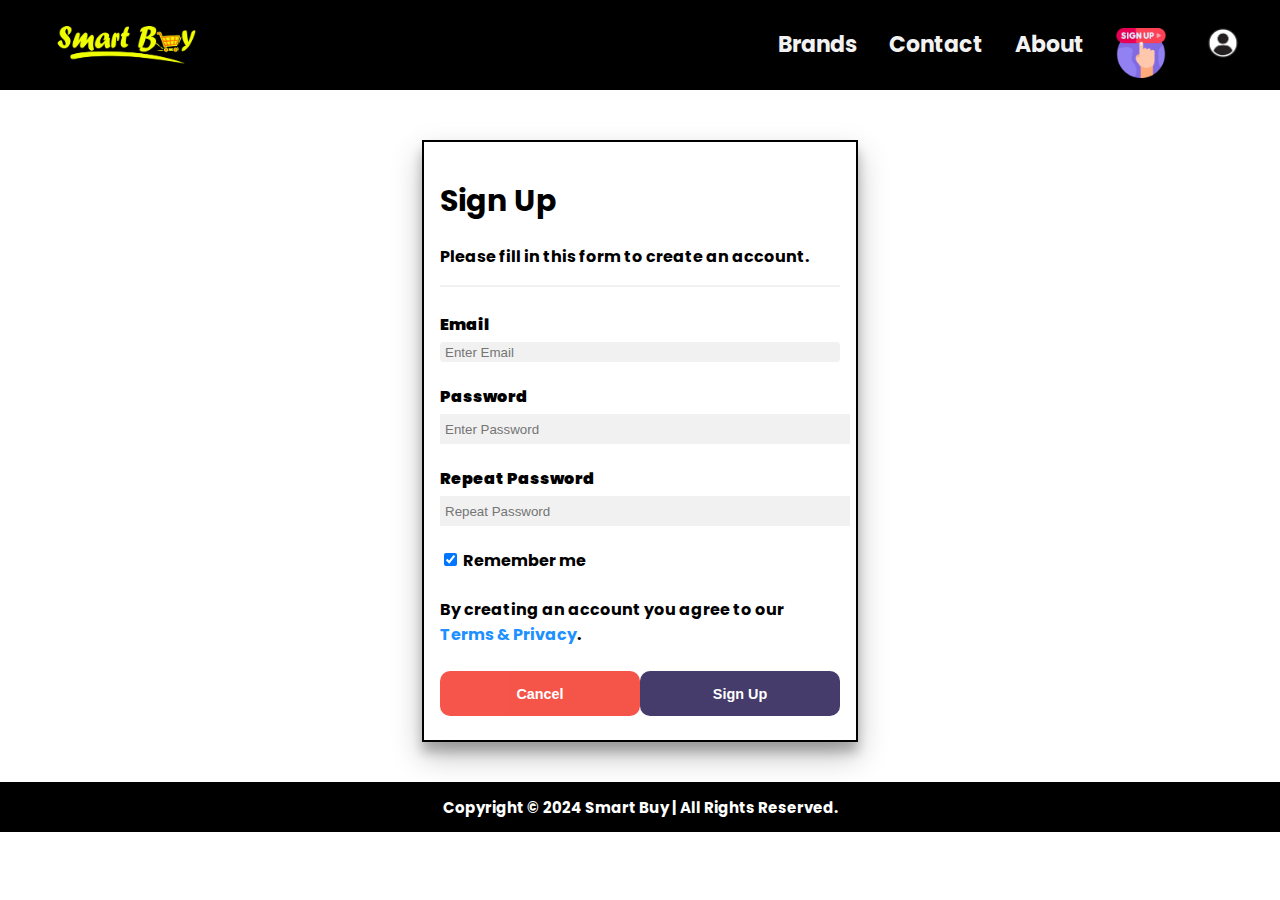
<file: signup.html>
<!DOCTYPE html>
<html lang="en">
<head>
    <meta charset="UTF-8">
    <meta name="viewport" content="width=device-width, initial-scale=1.0">
    
    <link rel="stylesheet" href="https://cdnjs.cloudflare.com/ajax/libs/font-awesome/4.7.0/css/font-awesome.min.css">
    <link rel="stylesheet" href="style.css">
    <link href='https://fonts.googleapis.com/css?family=Poppins' rel='stylesheet'>
    <title>Smart Buy Shopping</title>
</head>
<body>
  <div class="topnavbar">
    <div class="topimg">
      <a href="index.html" class="active"><img src="img/smart buy logo png.png" id="logo"></a>
    </div>
    <div class="toptext">
      <a href="login.html"><img src="img/login.png" id="iconlogo"></a>
      <a href="signup.html"><img src="img/sign up.png" id="iconlogo"></a>
      <a href="about.html">About</a>
    <a href="contact.html">Contact</a>
    <a href="brand.html">Brands</a>
      
    </div>
  
  </div>







      
        <div class="container1">
          <h1>Sign Up</h1>
          <p>Please fill in this form to create an account.</p>
          <hr>
      
          <label for="email"><b>Email</b></label>
          <input type="text" placeholder="Enter Email" name="email" required>
      
          <label for="psw"><b>Password</b></label>
          <input type="password" placeholder="Enter Password" name="psw" required>
      
          <label for="psw-repeat"><b>Repeat Password</b></label>
          <input type="password" placeholder="Repeat Password" name="psw-repeat" required>
      
          <label>
            <input type="checkbox" checked="checked" name="remember" style="margin-bottom:15px"> Remember me
          </label>
      
          <p>By creating an account you agree to our <a href="#" style="color:dodgerblue">Terms & Privacy</a>.</p>
      
          <div class="clearfix">
            <button type="button" class="cancelbtn">Cancel</button>
            <button type="submit" class="signupbtn">Sign Up</button>
          </div>
        </div>
   












      <div class="footer">
        Copyright © 2024 Smart Buy | All Rights Reserved.
      </div>
    
    
    
    
    
    
        
    </body>
    
    
    <script>
    function myFunction() {
      var x = document.getElementById("myTopnav");
      if (x.className === "topnav") {
        x.className += " responsive";
      } else {
        x.className = "topnav";
      }
    }
    </script>
    </html>
</file>
<file: style.css>
body{
    background-color:white;
    margin: 0px;
    font-family: 'Poppins';
    font-weight: 700;
   
}

body::-webkit-scrollbar {
  display: none;
}
#logo{
    width: 150px;
    height: auto;
}

h1{
  font-size: 30px;
}
h2{
  font-size: 20px;
}

.topnavbar{
  width: 100%;
  height: 90px;
  background-color: black;
  display: flex;

}
.topimg{
  width: 20%;
  height: 90px;
  background-color: black;
  display: flex;
  justify-content: center;
  align-items: center;
}
.toptext{
  width: 80%;
  height: 62px;
  background-color: black;
  float: left;
    display: block;
    color: #f2f2f2;
    text-align: center;
    padding: 14px 16px;
    text-decoration: none;
    font-size: 17px;
}
.toptext a{
  float: right;
    display: block;
    color: #f2f2f2;
    text-align: center;
    padding: 14px 16px;
    text-decoration: none;
    font-size: 22px;
}




.topnav {
    background-color: black;
    overflow: hidden;
    display: flex;
    align-items: center;
  }
  
  .topnav a {
    float: left;
    display: block;
    color: #f2f2f2;
    text-align: center;
    padding: 14px 16px;
    text-decoration: none;
    font-size: 27px;
  }
  
  .topnav a:hover {
    background-color: #ddd;
    color: black;
  }
  
  .topnav a.active {
    background-color: black;
    color: white;
  }
  
  .topnav .icon {
    display: none;
  }


  


.banner img{
    width: 100%;

  }

  .topbrand{
    width: 100%;
    height: auto;
    background-color: white;
  }
  .topbrand h1{
    font-size: 40px;
    font-weight: 700;
    margin-left: 130px;

  }

  #brandlogo{
    margin-top: 60px;
  }

  .brandcart{
    width: 100%;
    height: auto;
    display: flex;
    overflow: auto;
    overflow: scroll;
    gap: 20px;
    display:flex ;
    justify-content: center;
    align-items: center;
  }
  .cartlogo{
    margin-left: 10px;
    width: 230px;
    height: 140px;
    background-color: white;
    border-radius: 10px 10px 10px 10px;
  }

  .banner1{
    margin-top: 50px;
    width: 100%;
    height: 300px;
    background-image: url(img/1708668705720bd92ba541d1f4072897ce45ec35e5fcd.jpg.webp);
    color: white;
    text-align: center;
    display: flex;
    justify-content: center;
    align-items: center;
    font-size: 100px;
  }
  #correctlogo{
    width: 100%;
    height: 100%;
    object-fit: contain;
  }

  .col1{
    width: 100%;
    height: 400px;
    background-color: white;
    display:flex ;
    margin-top: 40px;
  }
  .colchild1{
    width: 50%;
    height: 400px;
  }
  .colchild2{
    width: 50%;
    height: 400px;
    display: flex;
    justify-content: center;
    flex-direction: column;
  }
  .button{
    background-color: #04AA6D;
    width: 70px;
    color: white;
    padding: 14px 20px;
    margin: 8px 0;
    border-radius: 10px 10px 10px 10px;
    cursor: pointer;
    opacity: 0.9;
  
  }
.footer{
  width: 100%;
  height: 50px;
  background-color: black;
  margin-top: 40px;
  color: white;
  text-align: center;
  font-size: 15px;
  display: flex;
  justify-content: center;
  align-items: center;
}
a{
  text-decoration: none;
}

#iconlogo{
  width: 50px;
  height: auto;
}


.aboutmain{
  margin-top: 90px;
  width: 100%;
  height: 79vh;
  background-color: white;
  display: flex;
  gap: 80px;
}
.about1{
  background-color: white;
  width: 37%;
  height: 79vh;
  display: flex;
  justify-content: center;
  align-items: center;
  flex-direction: column;
  
}
.about1 img{
  width: 100%;
  height: 100%;
  object-fit: contain;
}
.about2{
  color: black;
  width: 50%;
  height: 70vh;
  font-size: 20px;
  text-align: center;
  text-align: justify;
  display: flex;
  justify-content: center;
  align-items: center;
  flex-direction: column;
}

#video{
  margin-top: 30px;
  border-radius: 20px 20px 20px 20px;
}

.contactcol{
  width: 100%;
  height: 90vh;
  background-color: black;
  display: flex;
  color: white;
}

.colad{
  width: 40%;
  height:90vh;
  display: flex;
  justify-content: center;
  align-items: center;
  flex-direction: column;
  text-align: center;
}
.colad1{
  width: 60%;
  height:90vh;
}

#fname , #lname{
  width: 80%;
}

input[type=text], select, textarea {
  width: 80%; /* Full width */
  padding: 12px; /* Some padding */ 
  border: 1px solid #ccc; /* Gray border */
  border-radius: 4px; /* Rounded borders */
  box-sizing: border-box; /* Make sure that padding and width stays in place */
  margin-top: 6px; /* Add a top margin */
  margin-bottom: 16px; /* Bottom margin */
  resize: vertical /* Allow the user to vertically resize the textarea (not horizontally) */
}

/* Style the submit button with a specific background color etc */
input[type=submit] {
  background-color: #04AA6D;
  color: white;
  padding: 12px 20px;
  border: none;
  border-radius: 4px;
  cursor: pointer;
}

/* When moving the mouse over the submit button, add a darker green color */
input[type=submit]:hover {
  background-color: #45a049;
}

/* Add a background color and some padding around the form */
.container {
  border-radius: 5px;
  background-color: black;
  padding: 20px;
}







header .header{
  background-color: #fff;
  height: 45px;
}
header a img{
  width: 134px;
margin-top: 4px;
}
.login-page {
  
  width: 360px;
  padding: 8% 0 0;
  margin: auto;
}
.login-page .form .login{
  margin-top: -31px;
margin-bottom: 26px;
}
.form {
  position: relative;
  z-index: 1;
  background: #FFFFFF;
  max-width:380px;
  margin: 0 auto 100px;
  padding: 45px;
  text-align: center;
  border: 2px solid black;
  box-shadow: 0 0 20px 0 rgba(0, 0, 0, 0.2), 0 5px 5px 0 rgba(0, 0, 0, 0.24);
}
.form input {
  font-family: "Roboto", sans-serif;
  outline: 0;
  background: #f2f2f2;
  width: 100%;
  border: 0;
  margin: 0 0 15px;
  padding: 15px;
  box-sizing: border-box;
  font-size: 14px;
}
.form button {
  font-family: "Roboto", sans-serif;
  text-transform: uppercase;
  outline: 0;
  background-color: #328f8a;
  background-image: linear-gradient(45deg,#328f8a,#08ac4b);
  width: 100%;
  border: 0;
  padding: 15px;
  color: #FFFFFF;
  font-size: 14px;
  -webkit-transition: all 0.3 ease;
  transition: all 0.3 ease;
  cursor: pointer;
}
.form .message {
  margin: 15px 0 0;
  color: #b3b3b3;
  font-size: 12px;
}
.form .message a {
  color: #4CAF50;
  text-decoration: none;
}

.container1 {
  margin-top: 30px;
  position: relative;
  z-index: 1;
  max-width: 400px;
  margin: 0 auto;
  border: 2px solid black;
  box-shadow: 0 14px 28px rgba(0,0,0,0.25), 0 10px 10px rgba(0,0,0,0.22);
}



input[type=text], input[type=password] {
  width: 100%;
  height: 20px;
  padding: 5px;
  margin: 5px 0 22px 0;
  display: inline-block;
  border: none;
  background: #f1f1f1;
}

input[type=text]:focus, input[type=password]:focus {
  background-color: #ddd;
  outline: none;
}

hr {
  border: 1px solid #f1f1f1;
  margin-bottom: 25px;
}

/* Set a style for all buttons */
button {
  background-color: #04AA6D;
  color: white;
  padding: 14px 20px;
  margin: 8px 0;
  border: none;
  cursor: pointer;
  width: 100%;
  opacity: 0.9;
}

button:hover {
  opacity:1;
}

/* Extra styles for the cancel button */
.cancelbtn {
  padding: 14px 20px;
  background-color: #f44336;
}

/* Float cancel and signup buttons and add an equal width */
.cancelbtn, .signupbtn {
  float: left;
  width: 50%;
}

/* Add padding to container elements */
.container1 {
  margin-top: 50px;
  padding: 16px;
}

/* Clear floats */
.clearfix::after {
  content: "";
  clear: both;
  display: table;
}






.wrapper{
  border: 2px solid black;
  margin-top: 40px;
  width: 340px;
  height: 410px;
  background-color: #fff;
  border-radius: 10px; 
  padding:  0 30px;
   padding-top: 10px;
   padding-bottom:20px;
  font-weight: 500;
  font-size: 15px;
  box-shadow: 0 0 15px rgba(0,0,0,0.07); 
 }
 

 
 button{
  width: 100%;
  height: 45px;
  border-radius: 10px;
  color: #fff;
  font-weight: 600;
  outline: none;
  font-size: .9rem;
  background-color: #31285C;
  border: none;
 }
 .group{
 margin: 10px 0;
 }
 
 table{
 width: 100%;
 }
 
 .item-img img{
  width: 10rem;
  height: 10rem;
  border-radius: 10px;
 }
 
 .item-details{
  padding: 5px;
  display: flex;
  flex-direction: column;
 }
 
 .item-details .item-title{
  color: #000;
  font-weight: 600;
  text-transform: uppercase;
 
 }
 
 .item-details .item-size,.item-qty{
  color: #AAA8BB; 
  font-weight: 500;
  font-size: 14px;
 }
 
 .item-price{
  font-weight: 600;
  text-align: right;
 }
 
 .divider{
  width: 100%;
  height: .5px;
  background-color: lightgray;
  margin: 10px 0;
 }



 .allwrapper{
  width: 100%;
  height: 70vh;
 }




 .popup {
  position: relative;
  display: inline-block;
  cursor: pointer;
}

/* The actual popup (appears on top) */
.popup .popuptext {
  visibility: hidden;
  width: 160px;
  background-color: #555;
  color: #fff;
  text-align: center;
  border-radius: 6px;
  padding: 8px 0;
  position: absolute;
  z-index: 1;
  bottom: 125%;
  left: 50%;
  margin-left: -80px;
}

/* Popup arrow */
.popup .popuptext::after {
  content: "";
  position: absolute;
  top: 100%;
  left: 50%;
  margin-left: -5px;
  border-width: 5px;
  border-style: solid;
  border-color: #555 transparent transparent transparent;
}

/* Toggle this class when clicking on the popup container (hide and show the popup) */
.popup .show {
  visibility: visible;
  -webkit-animation: fadeIn 1s;
  animation: fadeIn 1s
}

/* Add animation (fade in the popup) */
@-webkit-keyframes fadeIn {
  from {opacity: 0;}
  to {opacity: 1;}
}

@keyframes fadeIn {
  from {opacity: 0;}
  to {opacity:1 ;}
}
</file>
